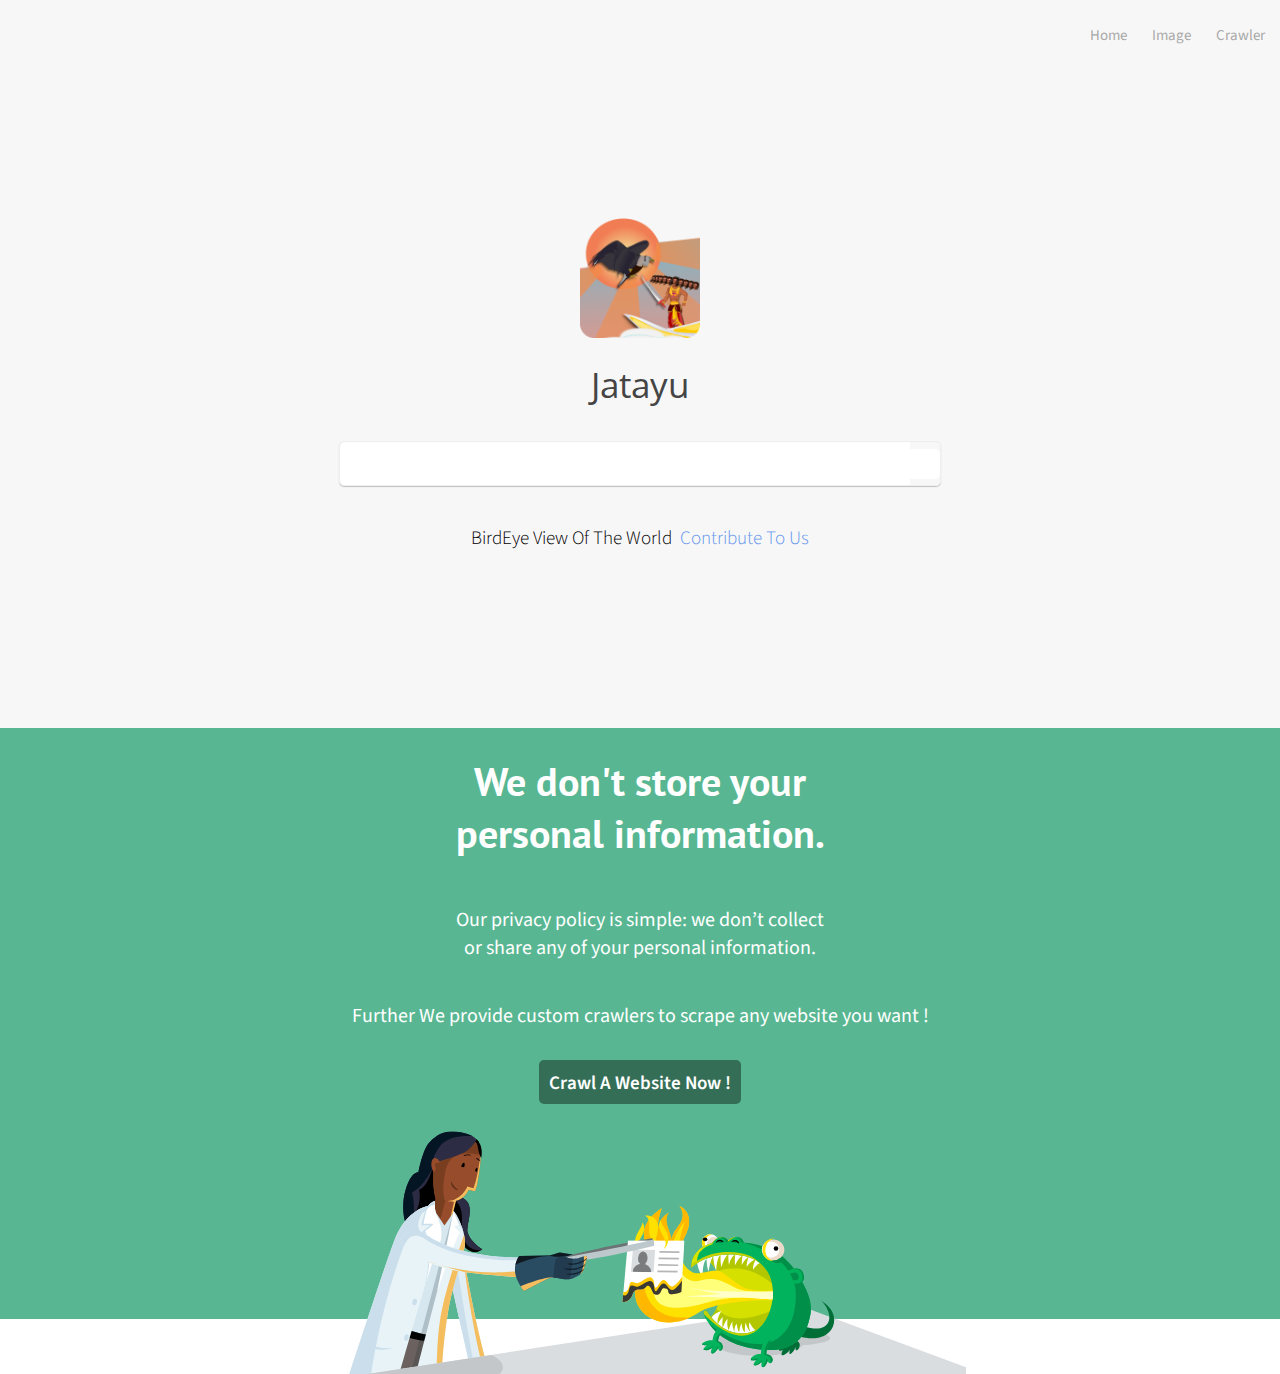
<file: templates/index.html>
<!DOCTYPE html>
<html>
<head>
	<title>Jatayu</title>
	<meta charset="utf-8">

	<script src="https://cdnjs.cloudflare.com/ajax/libs/jquery/3.3.1/jquery.min.js"></script>
	
	<link rel="stylesheet" href="https://use.fontawesome.com/releases/v5.7.2/css/all.css" integrity="sha384-fnmOCqbTlWIlj8LyTjo7mOUStjsKC4pOpQbqyi7RrhN7udi9RwhKkMHpvLbHG9Sr" crossorigin="anonymous">
	<link href="https://fonts.googleapis.com/css?family=Open+Sans:300|PT+Sans:700|Source+Sans+Pro:200,300,400,600" rel="stylesheet">
	<link rel="stylesheet" type="text/css" href="static/Style/index.css">
	<link rel="shortcut icon" href="static/Images/favicon.ico" type="image/x-icon">
	
	<script type="text/javascript" src="static/JS/index.js"></script>

	<link href="static/Style/jquery-ui.css" rel="Stylesheet"></link>
	<script src="static/JS/jquery-ui.js" ></script>
	<script src="static/JS/jquery-migrate-3.0.0.js"></script>

</head>
<body>

<header>
	<nav id="topnav"><!-- all of nav should float right or positoned right -->
		<div id="privacy">
			<p class="tabhide">
				<b><a style="text-decoration:none; color: inherit;"  href="/">Home </a></b>
			</p>
		</div>

		<div id="privacy">
			<p class="tabhide">
				<b><a style="text-decoration:none; color: inherit;"  href="/images">Image </a></b>
			</p>
		</div>

		<div id="privacy">
			<p class="tabhide">
				<b><a style="text-decoration:none; color: inherit;"  href="/crawler">Crawler </a></b>
			</p>
		</div>
	</nav>
</header>

	<main>
		<div id="hero">
			
			<img id="herobird" src="static/Images/logo.png">
			<h1><strong>Jatayu</strong></h1>
			
			<form action="/search" id="search" autocomplete="off">
					<input spellcheck="false" id="source" type="search" name="q"></input>
        			<div id="result"></div>
					<button id="mag" class="fas fa-search fa-lg"></button>
			</form>
			
			
			<div id="herotext">
			<p>BirdEye View Of The World </p> &nbsp&nbsp <a href="#">Contribute To Us</a>
			</div>
		</div><!-- should take up entire screen -->


		<div id="second">
			<div class="uptop">
			<h1 class="bigfont">We don't store your<br> personal information.</h1>
			<p class="sectionfont">Our privacy policy is simple: we don’t collect <br>or share any of your personal information.</p>
			<p class="sectionfont">Further We provide custom crawlers to scrape any website you want !</p>
			<button class="bigbutton" onclick="window.location='/crawler'">Crawl A Website Now !</button>
			</div>

			<div class="scale">
			<img class="imgscale" src="static/Images/no-information-stored.svg">
			</div>
		</div><!-- these going down should not take up too much screen, like 90% should be good -->



	</main>
<script>
    const $source = document.querySelector('#source');
	$('.ui-autocomplete-input').css('width','300px')

    const typeHandler = function(e) {
        console.log(e.target.value);

        $.ajax({
            url: "/autocomplete?q="+e.target.value,
            type : 'GET',
            cache: false,
            success: function(html)
            {
                console.log(html)
                var data = html
                var _ = []

                $.each(data, (index, value)=>{
                    _.push($("<div/>").html(value.key).text())
                });
                

                
			$( "#source" ).autocomplete({		
				source: _
             }).data("ui-autocomplete")._renderItem = function( ul, item ) {
            let txt = String(item.value).replace(new RegExp(this.term, "gi"),"<b style=\"color:#58B792;\">$&</b>");
            return $("<li></li>")
                .data("ui-autocomplete-item", item)
                .append("<a>" + txt + "</a>")
                .appendTo(ul);
        };
				
            }
        });
    
	}

    
	$source.addEventListener('input', typeHandler) // register for oninput
    $source.addEventListener('propertychange', typeHandler) // for IE8



</script>

</body>
</html>
</file>
<file: templates/static/Style/index.css>
/*Fonts - from google fonts

Logo -  Open Sans
H1 - PT Sans
P - Source Sans Pro
Button - Bold Source Sans Pro
Nav + menu title - Extra light source sans pro
Under searchbar + menu links - light source sans pro

font-family: 'Open Sans', sans-serif;
font-family: 'PT Sans', sans-serif;
font-family: 'Source Sans Pro', sans-serif;
------------------------

*/

html, body{
	height: 100%;
	margin: 0;
}

#topnav{
	/*float: right;*/
	display: flex;
	justify-content: flex-end;
	padding: 10px;
	background-color: #F7F7F7;
	/*z-index: 1;*/
}

#topnav div{ 
	margin: 0 5px 0 20px;
	/*background-color: green;*/
	display: flex;
	justify-content: center;
	align-items: center;
	color: darkgrey;
}


#topnav i:hover{
	cursor: pointer;
}

#hero h1{
	font-family: 'Open Sans', sans-serif;
	font-size: 35px;
	color: #444;
	font-weight: 300;
}

#herotext{
	font-family: 'Source Sans Pro', sans-serif;
	font-weight: 300;
	font-size: 19px;
}

#herotext a{
	color: cornflowerblue;
	text-decoration: none;
}

#herotext a:hover{
	text-decoration: underline;
}

#herotext:visited{
	color: blue;
}

#menu i{
	display: flex;
	justify-content: center;
	align-items: center;
	height: 30px;
	width: 30px;
	border-radius: 5px;
	/*background-color: yellow;
	color: pink;*/
}

#menu i:hover{
	animation: all;
	transition: 0.2s;
	background-color: darkgrey;
	color: white;
}

#tw:hover{
	color: grey;
	cursor: pointer;
}

#social:hover{
	color: grey;
	cursor: pointer;
}

#privacy{
	font-family: 'Source Sans Pro', sans-serif;
	font-weight: 200;
	font-size: 15px;
}

#privacy:hover{
	cursor: pointer;
	color: grey;
}

#hero{
	display: flex;
  height: 657px;
  margin: 0;
  justify-content: center;
	align-items: center;
	background-color:#F7F7F7;
	flex-direction: column;
}

#herobird{
	height: 120px;
	width: 120px;
}

#search{
	width: 90%;
	max-width: 600px;
	display: flex;
	flex-direction: row;
	border: 1px solid #eee;
	border-radius: 5px;
	box-shadow: 0px 1px 1px silver;
	margin: 10px;
	
}

input{
	width: 100%;
	height: 43px;
	border-radius: 5px 0px 0px 5px;
	border: solid 1px white;
	padding-left: 20px;
	outline: none;
	font-family: 'Source Sans Pro', sans-serif;
	font-size: 20px;
	font-weight:bold;

}

input::-webkit-search-cancel-button{
    position:relative;
    right:20px;
    height: 20px;
    width: 20px;
    background-color: green;    
}

#mag{
	padding: 0;
	border: none;
	background: none;
	
	position: relative;
	right: 0px;
	color: darkgrey;
	background-color: white;
	margin: auto;
	padding: 15px 15px 15px 15px;
	border-radius: 0px 5px 5px 0px;
	}

#mag:hover{
	background-color: #66AD57;
	color: white;
	cursor: pointer;
}	

#herotext{
	display: flex;
	flex-direction: row;
	justify-content: center;
	align-items: center;
	margin: 10px;
}

#teaser{
	margin-top: 50px;
}


#none1{
	position: absolute;
	z-index: 1;
	right: 130px;
	top: 50px;
	margin: auto;
	min-height: 50px;
	width: 400px;
	background-color: white;
	text-align: left;
	padding: 10px 20px;
	box-shadow: 0px 0px 20px darkgrey;
	border-radius: 5px;
	
}

.prihover{
	border-radius: 5px;
}

.prihover:hover{
	background-color: #FAFAFA;
}

.primain{
	font-family: 'Source Sans Pro', sans-serif;
	font-weight: 300;
	font-size: 16px;
	color: black;
	text-decoration: none;

}

.primain:hover{
	text-decoration: underline;
}

.prisub{
	font-family: 'Source Sans Pro', sans-serif;
	font-weight: 200;
	font-size: 14px;
	color: darkgrey;
}

.seca{
	font-family: 'Source Sans Pro', sans-serif;
	font-weight: 300;
	font-size: 15px;
	color: black;
	text-decoration: none;
}

.seca:hover{
	text-decoration: underline;
}


#none1 img{
	display: block;
	float: left;

}

.priimg{
	height: 50px;
	width: 50px;
	margin:10px;
	margin-right: 30px;
}

.secimg{
	height: 40px;
	width: 40px;
	margin: 10px;
	margin-left: 15px;
	margin-right: 30px;
}


#none1 div{
	overflow: auto;
	clear: left;

}

#secdiv{
	width: 100%;
	margin-top: 20px;
	background-color: #FAFAFA;
}

#none2{
	position: absolute;
	z-index: 1;
	right: 50px;
	top: 50px;
	display: flex;
	flex-direction: column;
	width: 70px;
	min-height: 50px;
	background-color: white;
	padding: 10px 20px;
	box-shadow: 0px 0px 20px darkgrey;
	border-radius: 5px;
}

#none2 img{
	float: left;
	height: 15px;
	width: 15px;
	margin: 5px;
}

#none2 a{
	font-family: 'Source Sans Pro', sans-serif;
	font-weight: 300;
	font-size: 15px;
	color: black;
	text-decoration: none;
}

#none3{
	position: absolute;
	z-index: 1;
	
}


#menuitems{
	position: fixed;
	right: -5px;
	top: -20px;
	text-align: left;
	width: 170px;
	padding: 10px;
	padding-top: 30px;
	padding-left: 20px;
	max-height: 100vh;
	background-color: white;
	overflow-y: scroll;
	box-shadow: 0px 0px 10px darkgrey;
}

.menutitles{
	font-family: 'Source Sans Pro', sans-serif;
	font-weight: 200px;
	color: darkgrey;
	font-size: 12px;
}

.menulinks{
	font-family: 'Source Sans Pro', sans-serif;
	font-weight: 300px;
	color: #333;
	font-size: 15px;
	text-decoration: none;
}

.menulinks:hover{
	text-decoration: underline;
}

#close{
	position: relative;
	right: -80px;
	color: darkgrey;
	padding: 10px;
}

#close:hover{
	background-color: darkgrey;
	color: white;
	cursor: pointer;
	border-radius: 5px;
}

/*----------------------------------*/

.bigfont{
	font-family: 'PT Sans', sans-serif;
	font-size: 40px;
	text-align: center;
}

.sectionfont{
	font-family: 'Source Sans Pro', sans-serif;
	font-size: 20px;
	text-align: center;

}

.bigbutton{
	font-family: 'Source Sans Pro', sans-serif;
	font-size: 19px;
	font-weight: 600;
	text-align: center;
	padding: 10px;
	border-radius: 5px;
	background-color: rgba(0,0,0,0.4);
	border: none;
	outline: none;
	color: white;
	height: 44px;
	margin: 10px;
	cursor: pointer;
}

.bigbutton:hover{
	background-color: rgba(0,0,0,0.6);
}

.bigbutton:active{
	background-color: rgba(0,0,0,0.5);
	transform: translateY(1px);
}

.scale{
	display: flex;
	align-items: flex-end;
	margin-top: 10px;

}

.imgscale{
	height: 250px;
	width: 100%;
}

.uptop{
	display: flex;
	justify-content: flex-start;
	align-items: center;
	flex-direction: column;

}

#second{
	display: flex;
  height: 591px;
  margin: 0;
  color: white;
	background-color: #58B792;
	flex-direction: column;
	align-items: center;
	justify-content: space-between;

	
}

#third{
	display: flex;
  height: 591px;
  margin: 0;
  color: white;
	background-color: #F5A339;
	flex-direction: column;
	align-items: center;
	justify-content: space-between;
	
}

#fourth{
	display: flex;
  height: 591px;
  margin: 0;
  color: white;
	background-color: #5F63BD;
	flex-direction: column;
	align-items: center;
	justify-content: space-between;
	
}

#fifth{
	display: flex;
  height: 657px;
  margin: 0;
  color: #365374;
	background-color: #87CEF5;
	flex-direction: column;
	align-items: center;
	justify-content: space-between;
	
}

#morelinks{
	position: absolute;
	right: 20px;
	color: #365374;
	padding: 20px;
	font-family: 'Source Sans Pro', sans-serif;
}

#morelinks a:visited{
	color: #365374;
}

#link1{
	text-decoration: none;
}

#link1:hover{
	text-decoration: underline;
}

#link2{
	text-decoration: none;
	font-weight: 600;
}

#link2:hover{
	text-decoration: underline;
}

/*-------------Media queries----------------------*/


@media only screen and (max-width: 1024px){
	.tabhide{
		display: none;
	}

	#hidethis{
		display: none;
	}

	#morelinks{
		position: inherit;
		margin-top: 30px;
	}
	
}

@media only screen and (max-width: 640px){
	.bigfont{
		font-size: 22px;
		margin-top: 50px;
	}

	.sectionfont{
		font-size: 15px;
	}

	#morelinks{
		margin-top: 50px;
	}

	#herotext{
		font-size: 16px;
	}

	#search{
		width: 60%;
	}
}

.ui-autocomplete{width:38%!important;}
</file>
